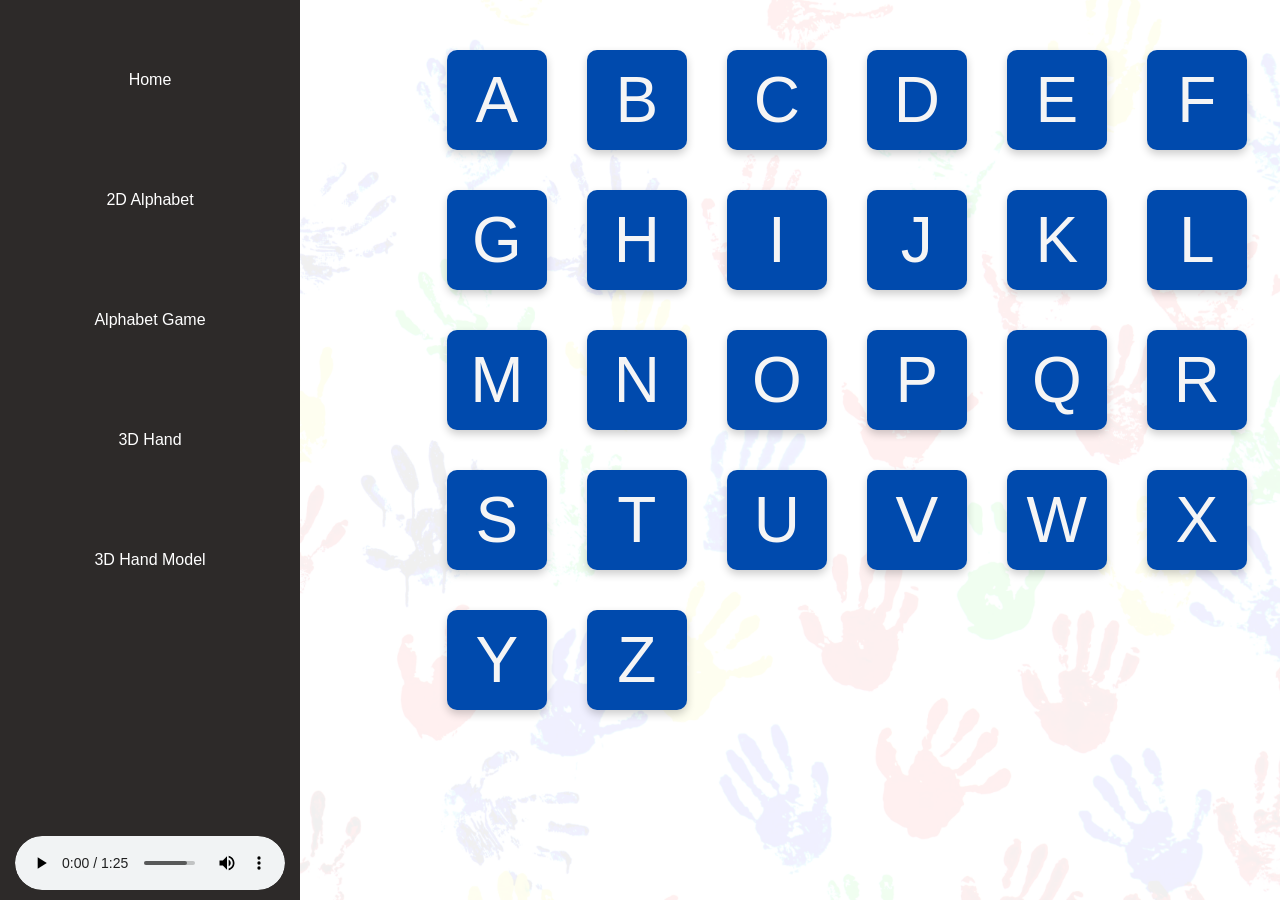
<file: 2d.html>
<!DOCTYPE html>
<html lang="en">
<head>
    <meta charset="UTF-8">
    <meta name="viewport" content="width=device-width, initial-scale=1.0">
    <title>BiBIM</title>
    <link rel="stylesheet" href="2d.css">
</head>
<body>
    <div class="sidebar">
        <nav>
            <ul>
              <li><a href="home.html">Home</a></li>
                   
                <li><a href="alphabet.html"> 2D Alphabet</a></li>

                <li><a href="abc.html">Alphabet Game</a></li>
                
                <li class="link">
                    <a href="handtuto.html" target="_blank">3D Hand</a>
                </li>

                <li class="link">
                    <a href="handmodel.html" target="_blank">3D Hand Model</a>
                </li>

                <audio autoplay controls loop>
                    <source src="music/ABCDmusic.mp3">
                  </audio>
    
            </ul>
        </nav>
    </div>


    <div class="card-container">
        <!-- Generate 26 cards for each letter A-Z -->
        <div class="card" id="card-A" data-letter="A">
            <div class="card-inner">
                <div class="card-front">A</div>
                <div class="card-back">
                    <img src="pic/A.png" alt="Image for A">
                </div>
            </div>
        </div>

        <div class="card" id="card-B" data-letter="B">
            <div class="card-inner">
                <div class="card-front">B</div>
                <div class="card-back">
                    <img src="pic/B.png" alt="Image for B">
                </div>
            </div>
        </div>

        <div class="card" id="card-C" data-letter="C">
            <div class="card-inner">
                <div class="card-front">C</div>
                <div class="card-back">
                    <img src="pic/C.png" alt="Image for C">
                </div>
            </div>
        </div>

        <div class="card" id="card-D" data-letter="D">
            <div class="card-inner">
                <div class="card-front">D</div>
                <div class="card-back">
                    <img src="pic/D.png" alt="Image for D">
                </div>
            </div>
        </div>
        
        <div class="card" id="card-E" data-letter="E">
            <div class="card-inner">
                <div class="card-front">E</div>
                <div class="card-back">
                    <img src="pic/E.png" alt="Image for E">
                </div>
            </div>
        </div>

        <div class="card" id="card-F" data-letter="F">
            <div class="card-inner">
                <div class="card-front">F</div>
                <div class="card-back">
                    <img src="pic/F.png" alt="Image for F">
                </div>
            </div>
        </div>

        <div class="card" id="card-G" data-letter="G">
            <div class="card-inner">
                <div class="card-front">G</div>
                <div class="card-back">
                    <img src="pic/G.png" alt="Image for G">
                </div>
            </div>
        </div>

        <div class="card" id="card-H" data-letter="H">
            <div class="card-inner">
                <div class="card-front">H</div>
                <div class="card-back">
                    <img src="pic/H.png" alt="Image for H">
                </div>
            </div>
        </div>

        <div class="card" id="card-I" data-letter="I">
            <div class="card-inner">
                <div class="card-front">I</div>
                <div class="card-back">
                    <img src="pic/I.png" alt="Image for I">
                </div>
            </div>
        </div>
        
        <div class="card" id="card-J" data-letter="J">
            <div class="card-inner">
                <div class="card-front">J</div>
                <div class="card-back">
                    <img src="pic/J.png" alt="Image for J">
                </div>
            </div>
        </div>
        
        <div class="card" id="card-K" data-letter="K">
            <div class="card-inner">
                <div class="card-front">K</div>
                <div class="card-back">
                    <img src="pic/K.png" alt="Image for K">
                </div>
            </div>
        </div>
        
        <div class="card" id="card-L" data-letter="L">
            <div class="card-inner">
                <div class="card-front">L</div>
                <div class="card-back">
                    <img src="pic/L.png" alt="Image for L">
                </div>
            </div>
        </div>
        
        <div class="card" id="card-M" data-letter="M">
            <div class="card-inner">
                <div class="card-front">M</div>
                <div class="card-back">
                    <img src="pic/M.png" alt="Image for M">
                </div>
            </div>
        </div>
        
        <div class="card" id="card-N" data-letter="N">
            <div class="card-inner">
                <div class="card-front">N</div>
                <div class="card-back">
                    <img src="pic/N.png" alt="Image for N">
                </div>
            </div>
        </div>
        
        <div class="card" id="card-O" data-letter="O">
            <div class="card-inner">
                <div class="card-front">O</div>
                <div class="card-back">
                    <img src="pic/O.png" alt="Image for O">
                </div>
            </div>
        </div>
        
        <div class="card" id="card-P" data-letter="P">
            <div class="card-inner">
                <div class="card-front">P</div>
                <div class="card-back">
                    <img src="pic/P.png" alt="Image for P">
                </div>
            </div>
        </div>
        
        <div class="card" id="card-Q" data-letter="Q">
            <div class="card-inner">
                <div class="card-front">Q</div>
                <div class="card-back">
                    <img src="pic/Q.png" alt="Image for Q">
                </div>
            </div>
        </div>

        <div class="card" id="card-R" data-letter="R">
            <div class="card-inner">
                <div class="card-front">R</div>
                <div class="card-back">
                    <img src="pic/R.png" alt="Image for R">
                </div>
            </div>
        </div>
        
        <div class="card" id="card-S" data-letter="S">
            <div class="card-inner">
                <div class="card-front">S</div>
                <div class="card-back">
                    <img src="pic/S.png" alt="Image for S">
                </div>
            </div>
        </div>
        
        <div class="card" id="card-T" data-letter="T">
            <div class="card-inner">
                <div class="card-front">T</div>
                <div class="card-back">
                    <img src="pic/T.png" alt="Image for T">
                </div>
            </div>
        </div>

        <div class="card" id="card-U" data-letter="U">
            <div class="card-inner">
                <div class="card-front">U</div>
                <div class="card-back">
                    <img src="pic/U.png" alt="Image for U">
                </div>
            </div>
        </div>

        <div class="card" id="card-V" data-letter="V">
            <div class="card-inner">
                <div class="card-front">V</div>
                <div class="card-back">
                    <img src="pic/V.png" alt="Image for V">
                </div>
            </div>
        </div>
        <div class="card" id="card-W" data-letter="W">
            <div class="card-inner">
                <div class="card-front">W</div>
                <div class="card-back">
                    <img src="pic/W.png" alt="Image for W">
                </div>
            </div>
        </div>
        <div class="card" id="card-X" data-letter="X">
            <div class="card-inner">
                <div class="card-front">X</div>
                <div class="card-back">
                    <img src="pic/X.png" alt="Image for X">
                </div>
            </div>
        </div>
        <div class="card" id="card-Y" data-letter="Y">
            <div class="card-inner">
                <div class="card-front">Y</div>
                <div class="card-back">
                    <img src="pic/Y.png" alt="Image for Y">
                </div>
            </div>
        </div>
        <div class="card" id="card-Z" data-letter="Z">
            <div class="card-inner">
                <div class="card-front">Z</div>
                <div class="card-back">
                    <img src="pic/Z.png" alt="Image for Z">
                </div>
            </div>
        </div>
         
    </div>

    <!-- JavaScript -->
    <script src="script.js"></script>


</body>
</html>
</file>
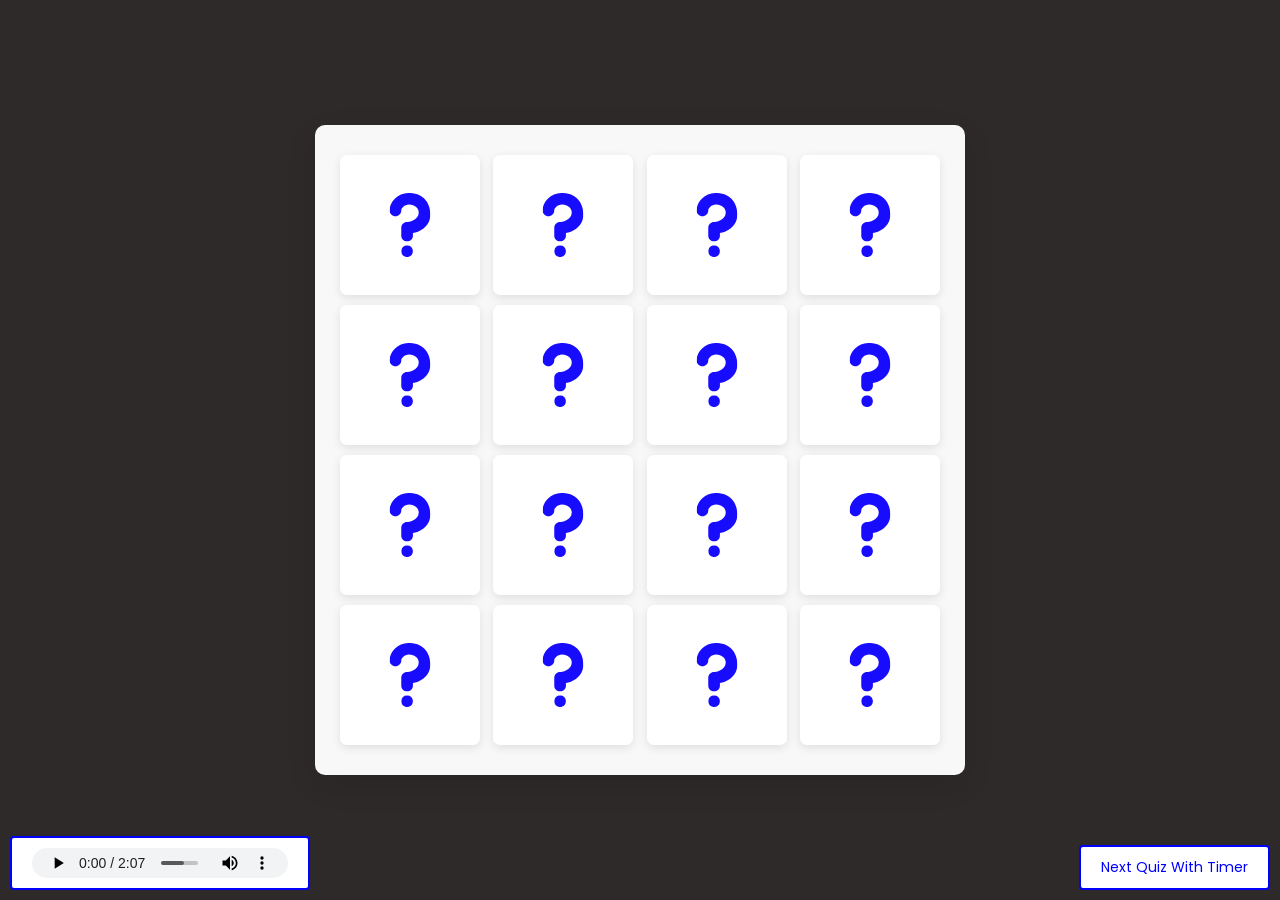
<file: quiz.html>
<!DOCTYPE html>
<html lang="en">
<head>
    <meta charset="UTF-8">
    <meta name="viewport" content="width=device-width, initial-scale=1.0">
    <title>BiBIM Quiz Game</title>
    <link rel="stylesheet" href="quizlayout.css">
</head>
<body>
  
    <div class="wrapper">
        <ul class="cards">
          <li class="card">
            <div class="view front-view">
              <img src="images/que_icon.svg" alt="icon">
            </div>
            <div class="view back-view">
              <img src="images/img-1.png" alt="card-img">
            </div>
          </li>
          <li class="card">
            <div class="view front-view">
              <img src="images/que_icon.svg" alt="icon">
            </div>
            <div class="view back-view">
              <img src="images/img-6.png" alt="card-img">
            </div>
          </li>
          <li class="card">
            <div class="view front-view">
              <img src="images/que_icon.svg" alt="icon">
            </div>
            <div class="view back-view">
              <img src="images/img-3.png" alt="card-img">
            </div>
          </li>
          <li class="card">
            <div class="view front-view">
              <img src="images/que_icon.svg" alt="icon">
            </div>
            <div class="view back-view">
              <img src="images/img-2.png" alt="card-img">
            </div>
          </li>
          <li class="card">
            <div class="view front-view">
              <img src="images/que_icon.svg" alt="icon">
            </div>
            <div class="view back-view">
              <img src="images/img-1.png" alt="card-img">
            </div>
          </li>
          <li class="card">
            <div class="view front-view">
              <img src="images/que_icon.svg" alt="icon">
            </div>
            <div class="view back-view">
              <img src="images/img-5.png" alt="card-img">
            </div>
          </li>
          <li class="card">
            <div class="view front-view">
              <img src="images/que_icon.svg" alt="icon">
            </div>
            <div class="view back-view">
              <img src="images/img-2.png" alt="card-img">
            </div>
          </li>
          <li class="card">
            <div class="view front-view">
              <img src="images/que_icon.svg" alt="icon">
            </div>
            <div class="view back-view">
              <img src="images/img-6.png" alt="card-img">
            </div>
          </li>
          <li class="card">
            <div class="view front-view">
              <img src="images/que_icon.svg" alt="icon">
            </div>
            <div class="view back-view">
              <img src="images/img-3.png" alt="card-img">
            </div>
          </li>
          <li class="card">
            <div class="view front-view">
              <img src="images/que_icon.svg" alt="icon">
            </div>
            <div class="view back-view">
              <img src="images/img-4.png" alt="card-img">
            </div>
          </li>
          <li class="card">
            <div class="view front-view">
              <img src="images/que_icon.svg" alt="icon">
            </div>
            <div class="view back-view">
              <img src="images/img-5.png" alt="card-img">
            </div>
          </li>
          <li class="card">
            <div class="view front-view">
              <img src="images/que_icon.svg" alt="icon">
            </div>
            <div class="view back-view">
              <img src="images/img-4.png" alt="card-img">
            </div>
          </li>
          <li class="card">
            <div class="view front-view">
              <img src="images/que_icon.svg" alt="icon">
            </div>
            <div class="view back-view">
              <img src="images/img-4.png" alt="card-img">
            </div>
          </li>
          <li class="card">
            <div class="view front-view">
              <img src="images/que_icon.svg" alt="icon">
            </div>
            <div class="view back-view">
              <img src="images/img-4.png" alt="card-img">
            </div>
          </li>
          <li class="card">
            <div class="view front-view">
              <img src="images/que_icon.svg" alt="icon">
            </div>
            <div class="view back-view">
              <img src="images/img-4.png" alt="card-img">
            </div>
          </li>
          <li class="card">
            <div class="view front-view">
              <img src="images/que_icon.svg" alt="icon">
            </div>
            <div class="view back-view">
              <img src="images/img-4.png" alt="card-img">
            </div>
          </li>
        </ul>
      </div>

      <button class="new-page-button" onclick="location.href='quiztime.html'">Next Quiz With Timer</button>

<audio controls autoplay loop>
  <source src="music/quizmusic.mp3">
</audio>

    <audio id="wrong-sound" src="music/false.mp3"></audio>
    <audio id="same-card-sound" src="music/correct.mp3"></audio>
    <audio id="complete-sound" src="music/complete.mp3"></audio>

      <div id="celebration-overlay" class="celebration-overlay">
        <div class="celebration-message">
            <h2>Well done!</h2>
            <p>You matched all the pairs.</p>
            <button id="refresh-button" class="refresh-button">Play Again</button>
        </div>
    </div>
  
      <script src="quiz.js"></script>
  
    </body>
  </html>
</file>
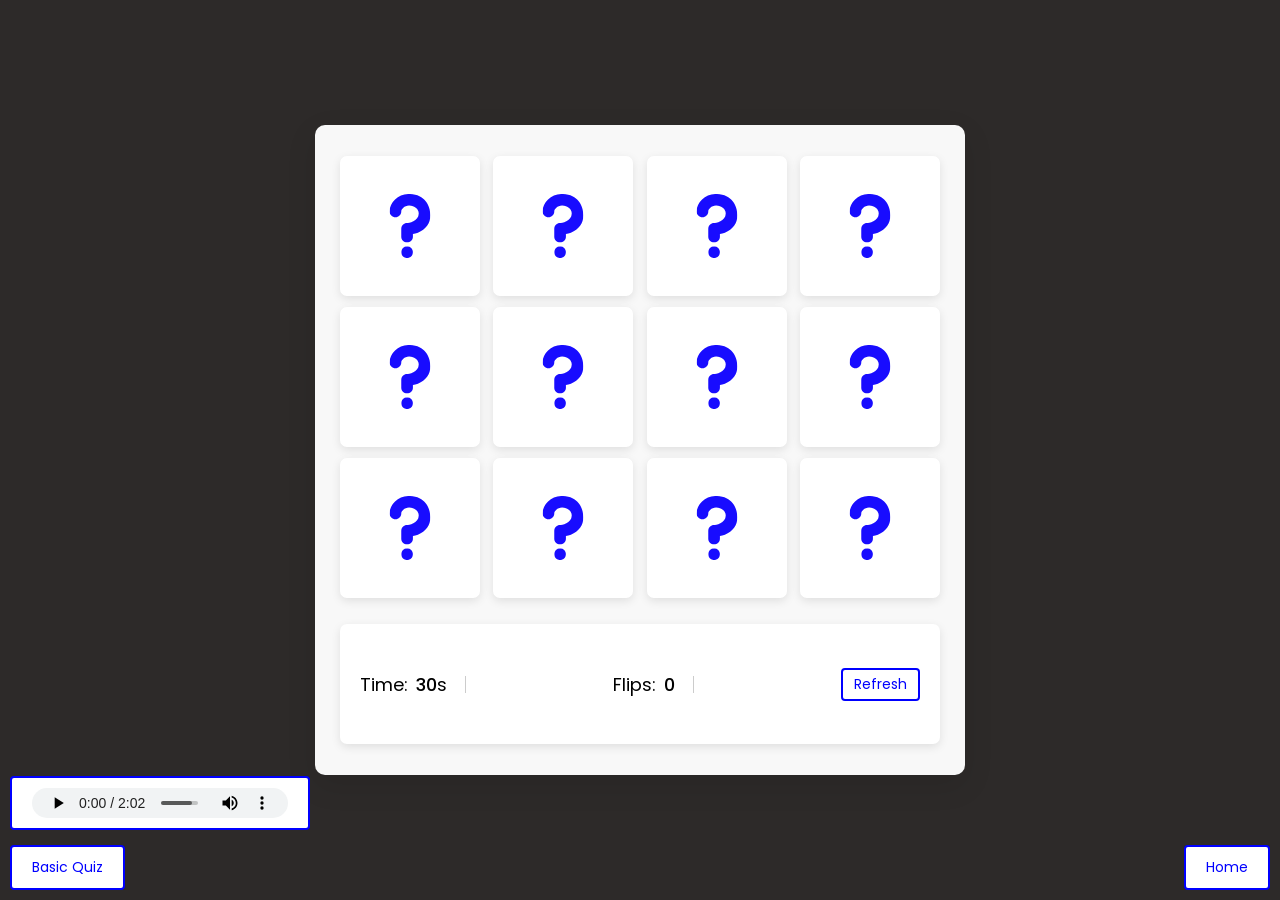
<file: quiztime.html>
<!DOCTYPE html>

<html lang="en" dir="ltr">
  <head>
    <meta charset="utf-8">  
    <title>Memory Card Game</title>
    <link rel="stylesheet" href="quizstyle.css">
    <meta name="viewport" content="width=device-width, initial-scale=1.0">
  </head>
  <body>
    <div class="wrapper">
      <ul class="cards">
        <li class="card">
          <div class="view front-view">
            <img src="images/que_icon.svg" alt="icon">
          </div>
          <div class="view back-view">
            <img src="images/img-1.png" alt="card-img">
          </div>
        </li>
        <li class="card">
          <div class="view front-view">
            <img src="images/que_icon.svg" alt="icon">
          </div>
          <div class="view back-view">
            <img src="images/img-2.png" alt="card-img">
          </div>
        </li>
        <li class="card">
          <div class="view front-view">
            <img src="images/que_icon.svg" alt="icon">
          </div>
          <div class="view back-view">
            <img src="images/img-3.png" alt="card-img">
          </div>
        </li>
        <li class="card">
          <div class="view front-view">
            <img src="images/que_icon.svg" alt="icon">
          </div>
          <div class="view back-view">
            <img src="images/img-4.png" alt="card-img">
          </div>
        </li>
        <li class="card">
          <div class="view front-view">
            <img src="images/que_icon.svg" alt="icon">
          </div>
          <div class="view back-view">
            <img src="images/img-5.png" alt="card-img">
          </div>
        </li>
        <li class="card">
          <div class="view front-view">
            <img src="images/que_icon.svg" alt="icon">
          </div>
          <div class="view back-view">
            <img src="images/img-6.png" alt="card-img">
          </div>
        </li>
        <li class="card">
          <div class="view front-view">
            <img src="images/que_icon.svg" alt="icon">
          </div>
          <div class="view back-view">
            <img src="images/img-5.png" alt="card-img">
          </div>
        </li>
        <li class="card">
          <div class="view front-view">
            <img src="images/que_icon.svg" alt="icon">
          </div>
          <div class="view back-view">
            <img src="images/img-6.png" alt="card-img">
          </div>
        </li>
        <li class="card">
          <div class="view front-view">
            <img src="images/que_icon.svg" alt="icon">
          </div>
          <div class="view back-view">
            <img src="images/img-1.png" alt="card-img">
          </div>
        </li>
        <li class="card">
          <div class="view front-view">
            <img src="images/que_icon.svg" alt="icon">
          </div>
          <div class="view back-view">
            <img src="images/img-2.png" alt="card-img">
          </div>
        </li>
        <li class="card">
          <div class="view front-view">
            <img src="images/que_icon.svg" alt="icon">
          </div>
          <div class="view back-view">
            <img src="images/img-3.png" alt="card-img">
          </div>
        </li>
        <li class="card">
          <div class="view front-view">
            <img src="images/que_icon.svg" alt="icon">
          </div>
          <div class="view back-view">
            <img src="images/img-4.png" alt="card-img">
          </div>
        </li>
        <div class="details">
          <p class="time">Time: <span><b>20</b>s</span></p>
          <p class="flips">Flips: <span><b>0</b></span></p>
          <button>Refresh</button>
        </div>
      </ul>
    </div>

    <audio controls autoplay loop>
      <source src="music/timequizmusic.mp3">
    </audio>

    <audio id="wrong-sound" src="music/false.mp3"></audio>
    <audio id="same-card-sound" src="music/correct.mp3"></audio>
    <audio id="complete-sound" src="music/complete.mp3"></audio>

    <button class="new-page-button1" onclick="location.href='alphabet.html'">Home</button>
    <button class="new-page-button2" onclick="location.href='quiz.html'">Basic Quiz</button>
   
    <div id="celebration-overlay" class="celebration-overlay">
      <div class="celebration-message">
          <h2>Well done!</h2>
          <p>You matched all the pairs.</p>
          <button id="refresh-button" class="refresh-button">Play Again</button>
      </div>
  </div>

    <script src="quiztime.js"></script>
    
    
  </body>
</html>
</file>
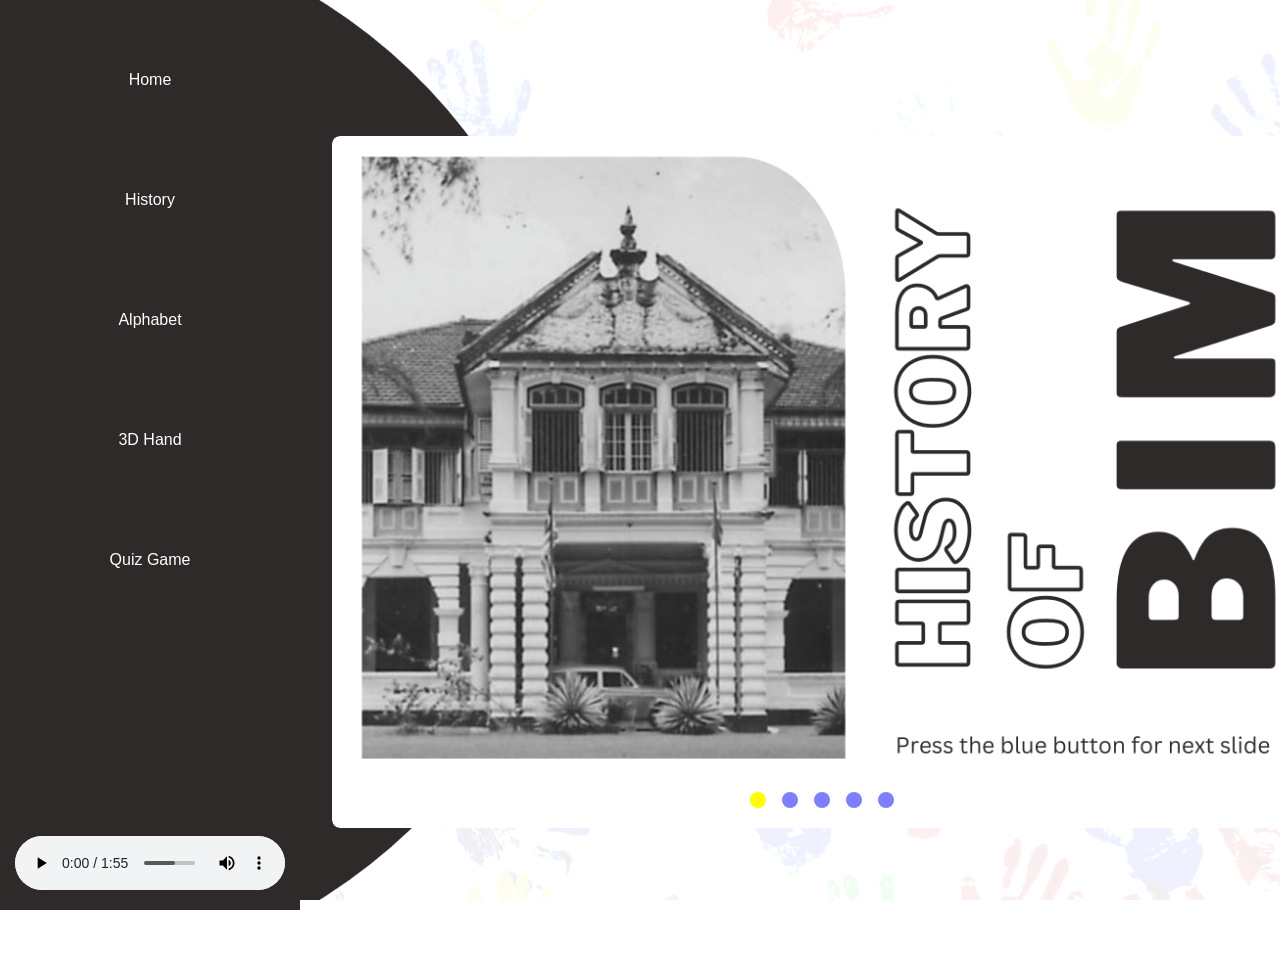
<file: slide.html>
<!DOCTYPE html>
<html lang="en">
<head>
    <meta charset="UTF-8">
    <meta name="viewport" content="width=device-width, initial-scale=1.0">
    <title>BiBIM History</title>
    <link rel="stylesheet" href="slidelayout.css">
</head>

<body>
    <div class="sidebar">
        <nav>
            <ul>
                <li><a href="home.html">Home</a></li>
                <li><a href="slide.html">History</a></li>
                <li><a href="abc.html">Alphabet</a></li>

                <li class="link">
                    <a href="handtuto.html" target="_blank">3D Hand</a>
                </li>

                <li class="link">
                    <a href="quiz.html" target="_blank">Quiz Game</a>
                </li>

                <audio controls autoplay loop>
                    <source src="music/historymusic.mp3">
                  </audio>

            </ul>
        </nav>
    </div>

    <section id="history">
        <div class="container">
            <div class="slider-wrapper">
                <div class="slider" id="slider">
                    <img id="slide-1" src="images/his1.png" class="img" alt="Slide 1"/>
                    <img id="slide-2" src="images/his2.png" class="img" alt="Slide 2"/>
                    <img id="slide-3" src="images/his3.png" class="img" alt="Slide 3"/>
                    <img id="slide-4" src="images/his4.png" class="img" alt="Slide 4"/>
                    <img id="slide-5" src="images/his5.png" class="img" alt="Slide 5"/>
                </div>
                <div class="slider-nav">
                    <a onclick="navigateSlider(0)"></a>
                    <a onclick="navigateSlider(1)"></a>
                    <a onclick="navigateSlider(2)"></a>
                    <a onclick="navigateSlider(3)"></a>
                    <a onclick="navigateSlider(4)"></a>
                </div>
            </div>
        </div>
    </section>


    <script src="slide.js"></script>
</body>
</html>
</file>
<file: 2d.css>
body {
    margin: 0;
    font-family: Arial, sans-serif;
    background-image: url('pic/handbg.png'); 
    background-size: cover; 
    background-position: center; 
    background-repeat: no-repeat; 
    background-attachment: fixed; 
}

audio {
    position: fixed;
    width: 270px;
    left: 15px;
    bottom: 10px;
    border-radius: 50px;
  }

.sidebar {
    height: 100%;
    width: 300px;
    position: fixed;
    top: 0;
    left: 0;
    background-color: #2D2A29;
    padding-top: 10px;
    z-index: 10;
}

nav ul {
    list-style-type: none;
    padding: 0;
    margin: 0;
}

nav ul li {
    margin-bottom: 10px;
}

nav ul li a {
    display: block;
    text-decoration: none;
    color: #fff;
    padding: 10px;
    margin-top: 20px;
    text-align: center;
    line-height: 5;
    transition: background-color 0.3s;
}

nav ul li a:hover {
    background-color: #004AAD;
    border-radius: 50px;
}

.container {
    width: 100%;
    height: 100vh;
    background-color: rgba(0, 0, 0, 0); 
    display: flex;
    align-items: flex-end; 
    justify-content: center; 
    position: relative; 
    padding-bottom: 90px; 
}

.card-container {
    display: grid;
    grid-template-columns: repeat(6, 100px);
    grid-template-rows: repeat(4, 100px);
    gap: 40px;
    padding: 50px;
    margin-left: 31%; /* Adjust this margin to the width of your sidebar */
}


.card {
    width: 100px;
    height: 100px;
    perspective: 500px;
    cursor: pointer;
    position: relative;
}

.card-inner {
    position: relative;
    width: 100%;
    height: 100%;
    transform-style: preserve-3d;
    transition: transform 0.6s;
}

.card.flipped .card-inner {
    transform: rotateY(180deg);
}

.card-front, .card-back {
    position: absolute;
    width: 100%;
    height: 100%;
    backface-visibility: hidden;
    display: flex;
    justify-content: center;
    align-items: center;
    font-family: Arial, Helvetica, sans-serif;
    font-size: 4em;
    color: whitesmoke;
    background-color: #004AAD;
    border-radius: 10px;
    box-shadow: 0 4px 8px rgba(0, 0, 0, 0.2);
}

.card-back {
    transform: rotateY(180deg);
}

.card-back img {
    width: 100%;
    height: 100%;
    object-fit: cover;
    border-radius: 10px;
}

/* Popup styles */
.popup-container {
    position: fixed;
    top: 0;
    left: 0;
    width: 100%;
    height: 100%;
    background: rgba(0, 0, 0, 0.8);
    display: flex;
    justify-content: center;
    align-items: center;
    z-index: 1000;
}

.popup-content {
    position: relative;
    background: #fff;
    padding: 20px;
    border-radius: 10px;
    box-shadow: 0 4px 8px rgba(0, 0, 0, 0.2);
}

.popup-content img {
    max-width: 500px;
    max-height: 500px;
}

.close-button {
    position: absolute;
    top: 10px;
    right: 10px;
    font-size: 24px;
    cursor: pointer;
    color: #333;
    background-color: #fff;
    border: none;
    border-radius: 50%;
    padding: 5px 10px;
    box-shadow: 0 2px 5px rgba(0, 0, 0, 0.2);
    z-index: 1001;
}
</file>
<file: quizlayout.css>
/* Import Google Font - Poppins */
@import url('https://fonts.googleapis.com/css2?family=Poppins:wght@400;500;600;700&display=swap');
*{
  margin: 0;
  padding: 0;
  box-sizing: border-box;
  font-family: 'Poppins', sans-serif;
}
body{
  display: flex;
  align-items: center;
  justify-content: center;
  min-height: 100vh;
  background: #2D2A29;
}
.wrapper{
  padding: 25px;
  border-radius: 10px;
  background: #F8F8F8;
  box-shadow: 0 10px 30px rgba(0,0,0,0.1);
}
.cards, .card, .view{
  display: flex;
  align-items: center;
  justify-content: center;
}
.cards{
  height: 600px;
  width: 600px;
  flex-wrap: wrap;
  justify-content: space-between;
}
.cards .card{
  cursor: pointer;
  list-style: none;
  user-select: none;
  position: relative;
  perspective: 1000px;
  transform-style: preserve-3d;
  height: calc(100% / 4 - 10px);
  width: calc(100% / 4 - 10px);
}
.card.shake{
  animation: shake 0.35s ease-in-out;
}
@keyframes shake {
  0%, 100%{
    transform: translateX(0);
  }
  20%{
    transform: translateX(-13px);
  }
  40%{
    transform: translateX(13px);
  }
  60%{
    transform: translateX(-8px);
  }
  80%{
    transform: translateX(8px);
  }
}
.card .view{
  width: 100%;
  height: 100%;
  position: absolute;
  border-radius: 7px;
  background: #fff;
  pointer-events: none;
  backface-visibility: hidden;
  box-shadow: 0 3px 10px rgba(0,0,0,0.1);
  transition: transform 0.25s linear;
}
.card .front-view img{
  width: 70px;
}
.card .back-view img{
  max-width: 100px;
}
.card .back-view{
  transform: rotateY(-180deg);
}
.card.flip .back-view{
  transform: rotateY(0);
}
.card.flip .front-view{
  transform: rotateY(180deg);
}

@media screen and (max-width: 700px) {
  .cards{
    height: 350px;
    width: 350px;
  }
  .card .front-view img{
    width: 17px;
  }
  .card .back-view img{
    max-width: 40px;
  }
}

@media screen and (max-width: 530px) {
  .cards{
    height: 300px;
    width: 300px;
  }
  .card .front-view img{
    width: 15px;
  }
  .card .back-view img{
    max-width: 35px;
  }
}

.details{
    width: 100%;
    margin-top: 15px;
    padding: 0 20px;
    border-radius: 7px;
    background: #fff;
    height: calc(100% / 4 - 30px);
    justify-content: space-between;
    box-shadow: 0 3px 10px rgba(0,0,0,0.1);
  }
  .details p{
    font-size: 18px;
    height: 17px;
    padding-right: 18px;
    border-right: 1px solid #ccc;
  }
  .details p span{
    margin-left: 8px;
  }
  .details p b{
    font-weight: 500;
  }
  .details button{
    cursor: pointer;
    font-size: 14px;
    color: blue;
    border-radius: 4px;
    padding: 4px 11px;
    background: #fff;
    border: 2px solid blue;
    margin-left: 50%;
    transition: 0.3s ease;
  }
  .details button:hover{
    color: #fff;
    background: blue;
  }

  /* Position the button at the bottom left */
.details button {
  cursor: pointer;
  font-size: 14px;
  color: blue;
  border-radius: 4px;
  padding: 10px 20px;
  background: #fff;
  border: 2px solid blue;
  transition: 0.3s ease;
}

.details button:hover {
  color: #fff;
  background: blue;
}

/* Style for the new button at the bottom right */
.new-page-button {
  position: fixed;
  right: 10px;
  bottom: 10px;
  cursor: pointer;
  font-size: 14px;
  color: blue;
  border-radius: 4px;
  padding: 10px 20px;
  background: #fff;
  border: 2px solid blue;
  transition: 0.3s ease;
}

.new-page-button:hover {
  color: #fff;
  background: blue;
}

/* quizlayout.css */

.celebration-overlay {
  position: fixed;
  top: 0;
  left: 0;
  width: 100%;
  height: 100%;
  background: rgba(0, 0, 0, 0.8);
  display: none;
  justify-content: center;
  align-items: center;
  color: #fff;
  z-index: 10;
}

.celebration-overlay.show {
  display: flex;
}

.refresh-button {
  margin-top: 20px;
  padding: 10px 20px;
  font-size: 16px;
  color: #fff;
  background-color: #007bff;
  border: none;
  border-radius: 5px;
  cursor: pointer;
}

.refresh-button:hover {
  background-color: #0056b3;
}

audio {
  position: fixed;
  left: 10px;
  bottom: 10px;
  cursor: pointer;
  font-size: 14px;
  color: blue;
  border-radius: 4px;
  padding: 10px 20px;
  background: #fff;
  border: 2px solid blue;
  transition: 0.3s ease;
}
</file>
<file: quizstyle.css>
/* Import Google Font - Poppins */
@import url('https://fonts.googleapis.com/css2?family=Poppins:wght@400;500;600;700&display=swap');

/* Global reset and styling */
* {
  margin: 0;
  padding: 0;
  box-sizing: border-box;
  font-family: 'Poppins', sans-serif;
}

/* General styling for paragraphs */
p {
  font-size: 20px;
}

/* Body styling */
body {
  display: flex;
  align-items: center;
  justify-content: center;
  min-height: 100vh;
  background: #2D2A29;
}

/* Selection color */
::selection {
  color: #fff;
  background: #2D2A29;
}

/* Wrapper styling */
.wrapper {
  padding: 25px;
  background: #f8f8f8;
  border-radius: 10px;
  box-shadow: 0 10px 30px rgba(0, 0, 0, 0.1);
}

/* Cards and card styling */
.cards, .card, .view, .details, p {
  display: flex;
  align-items: center;
  justify-content: center;
}

.cards {
  height: 600px;
  width: 600px;
  flex-wrap: wrap;
  justify-content: space-between;
}

.cards .card {
  cursor: pointer;
  position: relative;
  perspective: 1000px;
  transform-style: preserve-3d;
  height: calc(100% / 4 - 10px);
  width: calc(100% / 4 - 10px);
}

.card.shake {
  animation: shake 0.35s ease-in-out;
}

@keyframes shake {
  0%, 100% {
    transform: translateX(0);
  }
  20% {
    transform: translateX(-13px);
  }
  40% {
    transform: translateX(13px);
  }
  60% {
    transform: translateX(-8px);
  }
  80% {
    transform: translateX(8px);
  }
}

.cards .card .view {
  width: 100%;
  height: 100%;
  user-select: none;
  pointer-events: none;
  position: absolute;
  background: #fff;
  border-radius: 7px;
  backface-visibility: hidden;
  transition: transform 0.25s linear;
  box-shadow: 0 3px 10px rgba(0, 0, 0, 0.1);
}

.card .front-view img {
  max-width: 70px;
}

.card .back-view {
  transform: rotateY(-180deg);
}

.card .back-view img {
  max-width: 100px;
}

.card.flip .front-view {
  transform: rotateY(180deg);
}

.card.flip .back-view {
  transform: rotateY(0);
}

/* Details section styling */
.details {
  width: 100%;
  margin-top: 15px;
  padding: 0 20px;
  border-radius: 7px;
  background: #fff;
  height: calc(100% / 4 - 30px);
  justify-content: space-between;
  box-shadow: 0 3px 10px rgba(0, 0, 0, 0.1);
}

.details p {
  font-size: 18px;
  height: 17px;
  padding-right: 18px;
  border-right: 1px solid #ccc;
}

.details p span {
  margin-left: 8px;
}

.details p b {
  font-weight: 500;
}

.details button {
  cursor: pointer;
  font-size: 14px;
  color: blue;
  border-radius: 4px;
  padding: 4px 11px;
  background: #fff;
  border: 2px solid blue;
  transition: 0.3s ease;
}

.details button:hover {
  color: #fff;
  background: blue;
}

/* Media queries for responsiveness */
@media screen and (max-width: 700px) {
  .cards {
    height: 350px;
    width: 350px;
  }
  .card .front-view img {
    max-width: 16px;
  }
  .card .back-view img {
    max-width: 40px;
  }
}

@media screen and (max-width: 530px) {
  .cards {
    height: 300px;
    width: 300px;
  }
  .card .back-view img {
    max-width: 35px;
  }
  .details {
    margin-top: 10px;
    padding: 0 15px;
    height: calc(100% / 4 - 20px);
  }
  .details p {
    height: 15px;
    font-size: 17px;
    padding-right: 13px;
  }
  .details button {
    font-size: 13px;
    padding: 5px 10px;
    border: none;
    color: #fff;
    background: blue;
  }
}

/* Styling for navigation buttons */
.new-page-button1 {
  position: fixed;
  bottom: 10px; /* Adjust as needed */
  right: 10px; /* Adjust as needed */
  cursor: pointer;
  font-size: 14px;
  color: blue;
  border-radius: 4px;
  padding: 10px 20px;
  background: #fff;
  border: 2px solid blue;
  transition: 0.3s ease;
}

.new-page-button1:hover {
  color: #fff;
  background: blue;
}

/* Styling for navigation buttons */
.new-page-button2 {
    position: fixed;
    bottom: 10px; /* Adjust as needed */
    left: 10px; /* Adjust as needed */
    cursor: pointer;
    font-size: 14px;
    color: blue;
    border-radius: 4px;
    padding: 10px 20px;
    background: #fff;
    border: 2px solid blue;
    transition: 0.3s ease;
  }
  
  .new-page-button2:hover {
    color: #fff;
    background: blue;
  }

/* quizlayout.css */

.celebration-overlay {
  position: fixed;
  top: 0;
  left: 0;
  width: 100%;
  height: 100%;
  background: rgba(0, 0, 0, 0.8);
  display: none;
  justify-content: center;
  align-items: center;
  color: #fff;
  z-index: 10;
}

.celebration-overlay.show {
  display: flex;
}

.refresh-button {
  margin-top: 20px;
  padding: 10px 20px;
  font-size: 16px;
  color: #fff;
  background-color: #007bff;
  border: none;
  border-radius: 5px;
  cursor: pointer;
}

.refresh-button:hover {
  background-color: #0056b3;
}
  
audio {
  position: fixed;
  left: 10px;
  bottom: 70px;
  cursor: pointer;
  font-size: 14px;
  color: blue;
  border-radius: 4px;
  padding: 10px 20px;
  background: #fff;
  border: 2px solid blue;
  transition: 0.3s ease;
}
</file>
<file: slidelayout.css>
body {
    margin: 0;
    font-family: Arial, sans-serif;
    background-image: url('images/bg2.png'); 
    background-size: cover; 
    background-position: center; 
    background-repeat: no-repeat; 
    background-attachment: fixed; 
}

audio {
    position: fixed;
    width: 270px;
    left: 15px;
    bottom: 10px;
    border-radius: 50px;
    background: #fff;
  }

.sidebar {
    height: 100%;
    width: 300px;
    position: fixed;
    top: 0;
    left: 0;
    background-color: #2D2A29;
    padding-top: 10px;
}

nav ul {
    list-style-type: none;
    padding: 0;
    margin: 0;
}

nav ul li {
    margin-bottom: 10px;
}

nav ul li a {
    display: block;
    text-decoration: none;
    color: #fff;
    padding: 10px;
    margin-top: 20px;
    text-align: center;
    line-height: 5;
    transition: background-color 0.3s;
}

nav ul li a:hover {
    background-color: #004AAD;
    border-radius: 50px;
}

.container {
    padding: 2rem;
    width: calc(100% - 300px); 
    max-width: calc(100% - 300px); 
    margin-left: 300px; 
    overflow: hidden;
    position: relative;
    display: flex;
    justify-content: center; 
    align-items: center; 
    min-height: 100vh;
}

.slider-wrapper {
    display: flex;
    overflow: hidden;
    position: relative;
    align-items: center;
    width: 100%; 
}

.slider {
    display: flex;
    overflow: hidden;
    scroll-snap-type: x mandatory;
    scroll-behavior: smooth;
    border-radius: 0.5rem;
    width: 100%;
}

.slider img {
    flex: 0 0 70%;
    scroll-snap-align: start;
    object-fit: contain;
    width: 100%;
    height: auto;
    border-radius: 0.5rem;
}

.slider-text {
    flex: 0 0 30%;
    padding-left: 1rem;
    font-size: 1.5rem;
    color: #000;
}

.slider-nav {
    display: flex;
    gap: 1rem;
    position: absolute;
    bottom: 1.25rem;
    left: 50%;
    transform: translateX(-50%);
    z-index: 10;
    justify-content: center;
}

.slider-nav a {
    width: 1rem;
    height: 1rem;
    border-radius: 50%;
    background-color: blue;
    opacity: 0.5;
    transition: opacity 250ms ease, background-color 250ms ease;
    cursor: pointer;
}

.slider-nav a:hover,
.slider-nav a:focus {
    background-color: aqua;
    opacity: 1;
}

.slider-nav a.active {
    background-color: yellow;
    opacity: 1;
}

@media (max-width: 48rem) {
    .container {
        padding: 1rem;
    }

    .slider-wrapper {
        flex-direction: column;
    }

    .slider img, .slider-text {
        flex: 0 0 auto;
        width: 100%;
        padding-left: 0;
    }

    .slider-text {
        margin-top: 1rem;
    }
}
</file>
